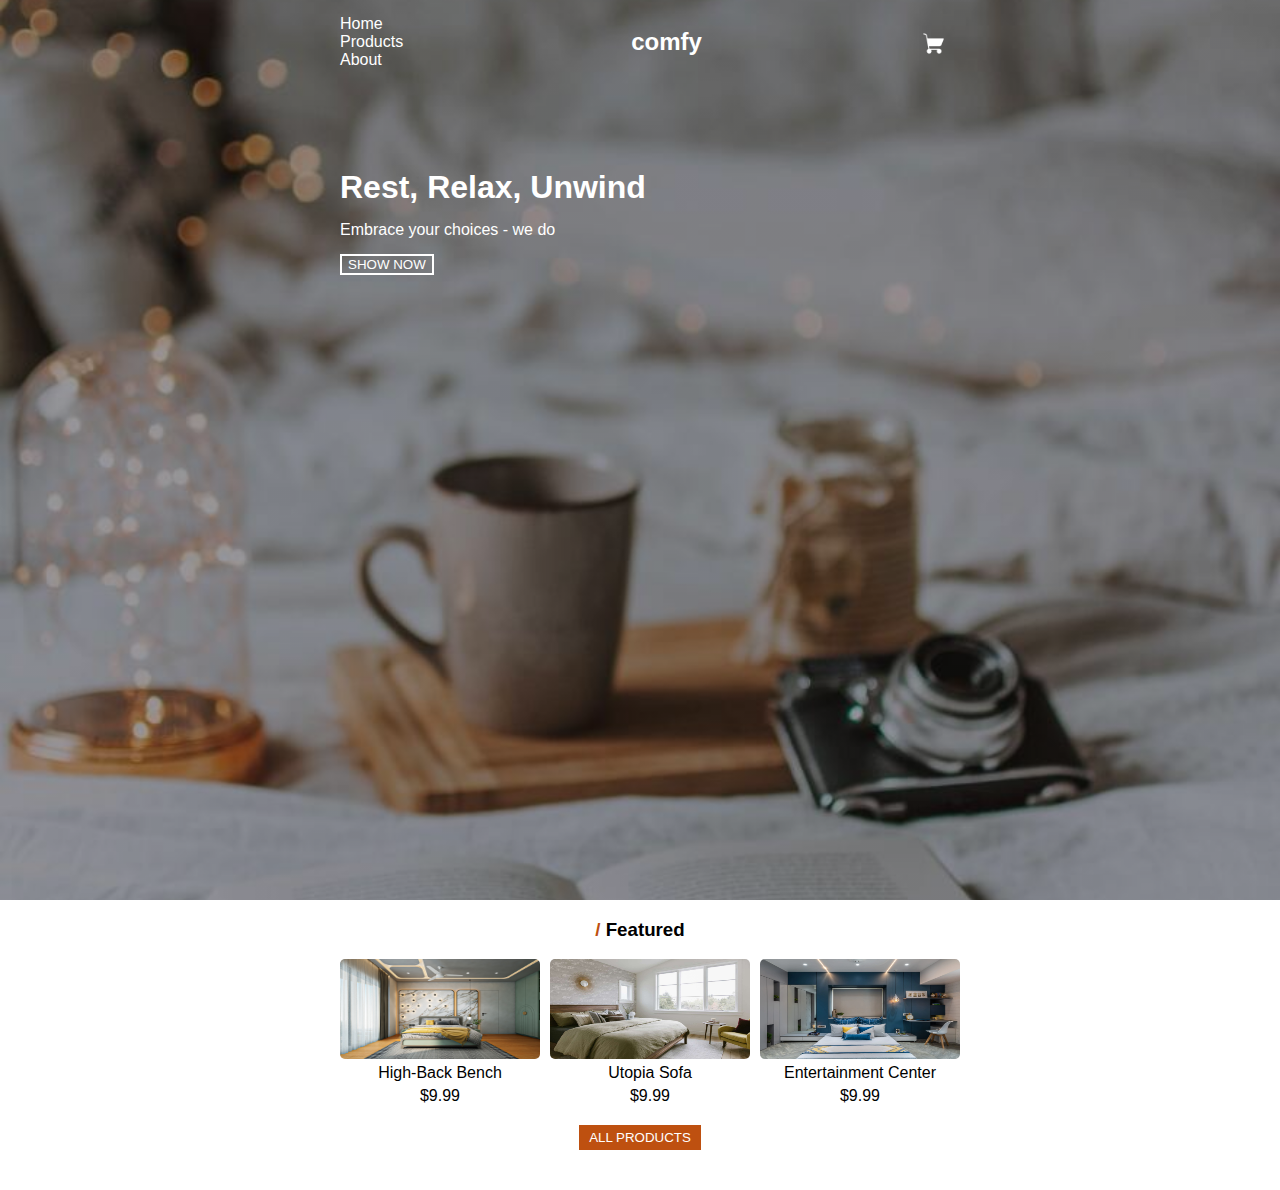
<file: shopping_cart/index.html>
<!DOCTYPE html>
<html lang="en">
<head>
    <meta charset="UTF-8">
    <meta http-equiv="X-UA-Compatible" content="IE=edge">
    <meta name="viewport" content="width=device-width, initial-scale=1.0">
    <title>Document</title>
    <link rel="stylesheet" href="./css/home.css">
    <script src="./file.js" defer></script>
    <script src="./app.js" defer></script>
</head>
<body>
    <div class="content">
        <div class="wrapper">
            <div class="home__main">
                <header class="home__header header">
                    <nav class="header__nav">
                        <a class="header__link" href="">Home</a>
                        <a class="header__link" href="/products.html">Products</a>
                        <a class="header__link" href="/about.html">About</a>
                    </nav>
                    <h2 class="header__title">comfy</h2>
                    <button class="header__button">
                        <img class="header__img" src="./img/icons8-shopping-cart-64.png" alt="">
                    </button>
                </header>
                <div class="home__title title">
                    <h1 class="title__caption">Rest, Relax, Unwind</h1>
                    <p class="title__text">Embrace your choices - we do</p>
                    <button class="title__button"><a href="/products.html">SHOW NOW</a></button>
                </div>     
            </div>
        </div>
        <div class="container">
            <div class="home__collection collection">
                <h3 class="collection__title"><span>/</span> Featured</h3>
                <div class="collection__products">
                    <div class="collection__product">
                        <img class="product__img" src="./img/1.jpg" alt="">
                        <p class="product__name">High-Back Bench</p>
                        <p class="product__text">$9.99</p>
                    </div>
                    <div class="collection__product">
                        <img class="product__img" src="./img/2.jpg" alt="">
                        <p class="product__name">Utopia Sofa</p>
                        <p class="product__text">$9.99</p>
                    </div>
                    <div class="collection__product">
                        <img class="product__img" src="./img/3.jpg" alt="">
                        <p class="product__name">Entertainment Center</p>
                        <p class="product__text">$9.99</p>
                    </div>
                </div>
                <button class="collection__button"><a href="/products.html">ALL PRODUCTS</a></button>
            </div>
        </div>
    </div>
    <aside class="shoppingCart">
        <button class="shoppingCart__close"><img src="./img/icons8-close-30.png" alt=""></button>
        <h1 class="shoppingCart__title">Your Bag</h1>
        <div class="scrollable">
            <div class="shoppingCart__main">
            </div>   
        </div>
        <div class="shoppingCart__result">
            <p class="shoppingCart__summary">Total:<span class="shoppingCart__total-sum">$0</span></p>
            <button class="shoppingCart__checkout">CHECKOUT</button>
        </div>  
    </aside>
</body>
</html>
</file>
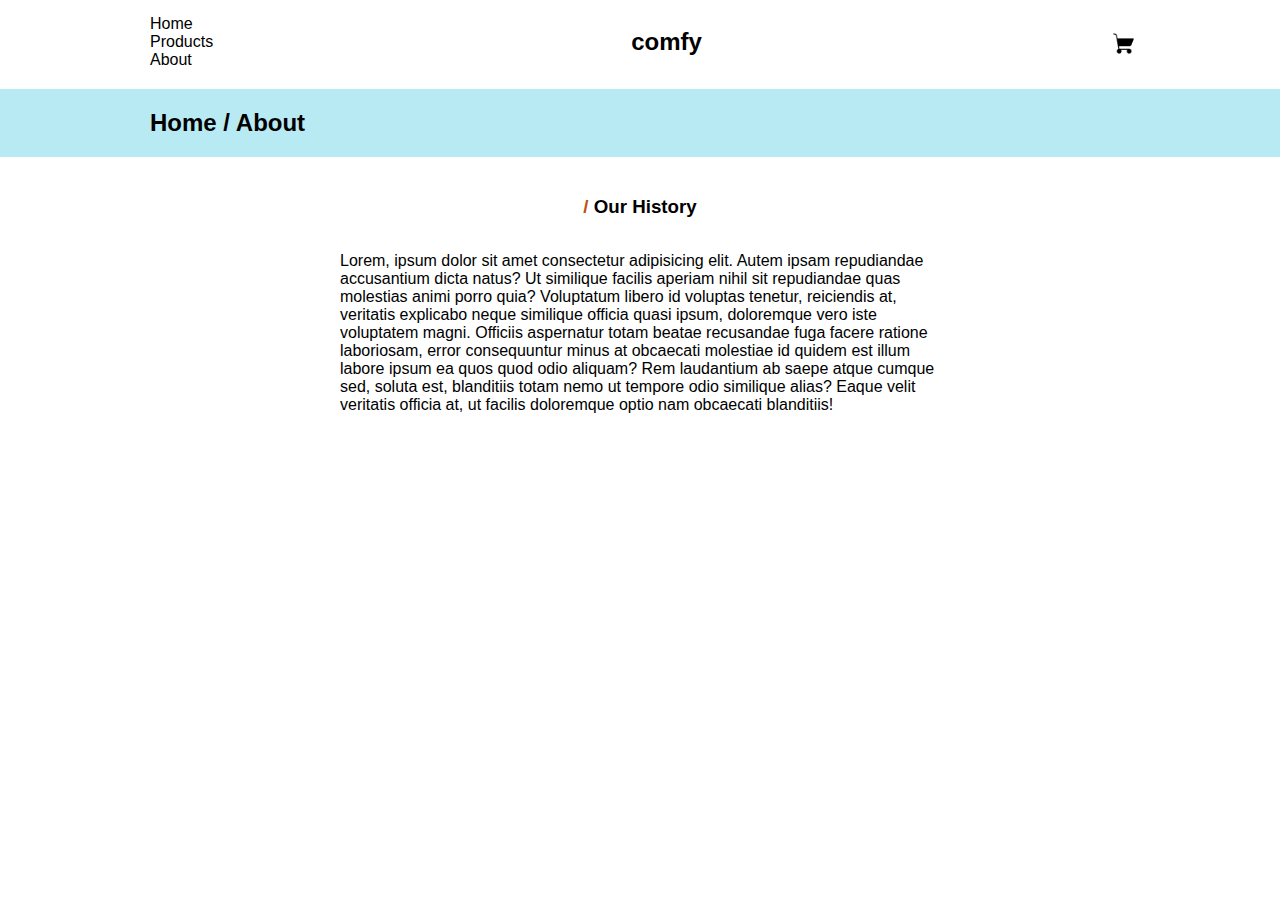
<file: shopping_cart/about.html>
<!DOCTYPE html>
<html lang="en">
<head>
    <meta charset="UTF-8">
    <meta http-equiv="X-UA-Compatible" content="IE=edge">
    <meta name="viewport" content="width=device-width, initial-scale=1.0">
    <title>Document</title>
    <link rel="stylesheet" href="./css/about.css">
    <script src="./file.js" defer></script>
    <script src="./app.js" defer></script>
</head>
<body>
    <div class="content">
    <div class="wrapper__about about">
        <header class="about__header header">
            <nav class="about__header__nav">
                <a class="about__header__link" href="/index.html">Home</a>
                <a class="about__header__link" href="/products.html">Products</a>
                <a class="about__header__link" href="">About</a>
            </nav>
            <h2 class="about__header__title">comfy</h2>
            <button class="header__button">
                <img class="about__header__img" src="./img/shopping-cart-black .png" alt="">
            </button>
        </header>
    </div><!---->
    <div class="wrapper__title">
        <div class="about__caption">
            <h2 class="about__title">Home / About</h2>
        </div>
    </div>
    <div class="wrapper__about about">
        <div class="about__description description">
            <h3 class="description__title"><span>/</span> Our History</h3>
            <p class="description__text">Lorem, ipsum dolor sit amet consectetur adipisicing elit. Autem ipsam repudiandae accusantium dicta natus? Ut similique facilis aperiam nihil sit repudiandae quas molestias animi porro quia? Voluptatum libero id voluptas tenetur, reiciendis at, veritatis explicabo neque similique officia quasi ipsum, doloremque vero iste voluptatem magni. Officiis aspernatur totam beatae recusandae fuga facere ratione laboriosam, error consequuntur minus at obcaecati molestiae id quidem est illum labore ipsum ea quos quod odio aliquam? Rem laudantium ab saepe atque cumque sed, soluta est, blanditiis totam nemo ut tempore odio similique alias? Eaque velit veritatis officia at, ut facilis doloremque optio nam obcaecati blanditiis!</p>
        </div>
    </div>
</div>
    <aside class="shoppingCart">
        <button class="shoppingCart__close"><img src="./img/icons8-close-30.png" alt=""></button>
        <h1 class="shoppingCart__title">Your Bag</h1>
        <div class="scrollable">
            <div class="shoppingCart__main">
            </div>   
        </div>
        <div class="shoppingCart__result">
            <p class="shoppingCart__summary">Total:<span class="shoppingCart__total-sum">$0</span></p>
            <button class="shoppingCart__checkout">CHECKOUT</button>
        </div>  
    </aside>
</body>
</html>
</file>
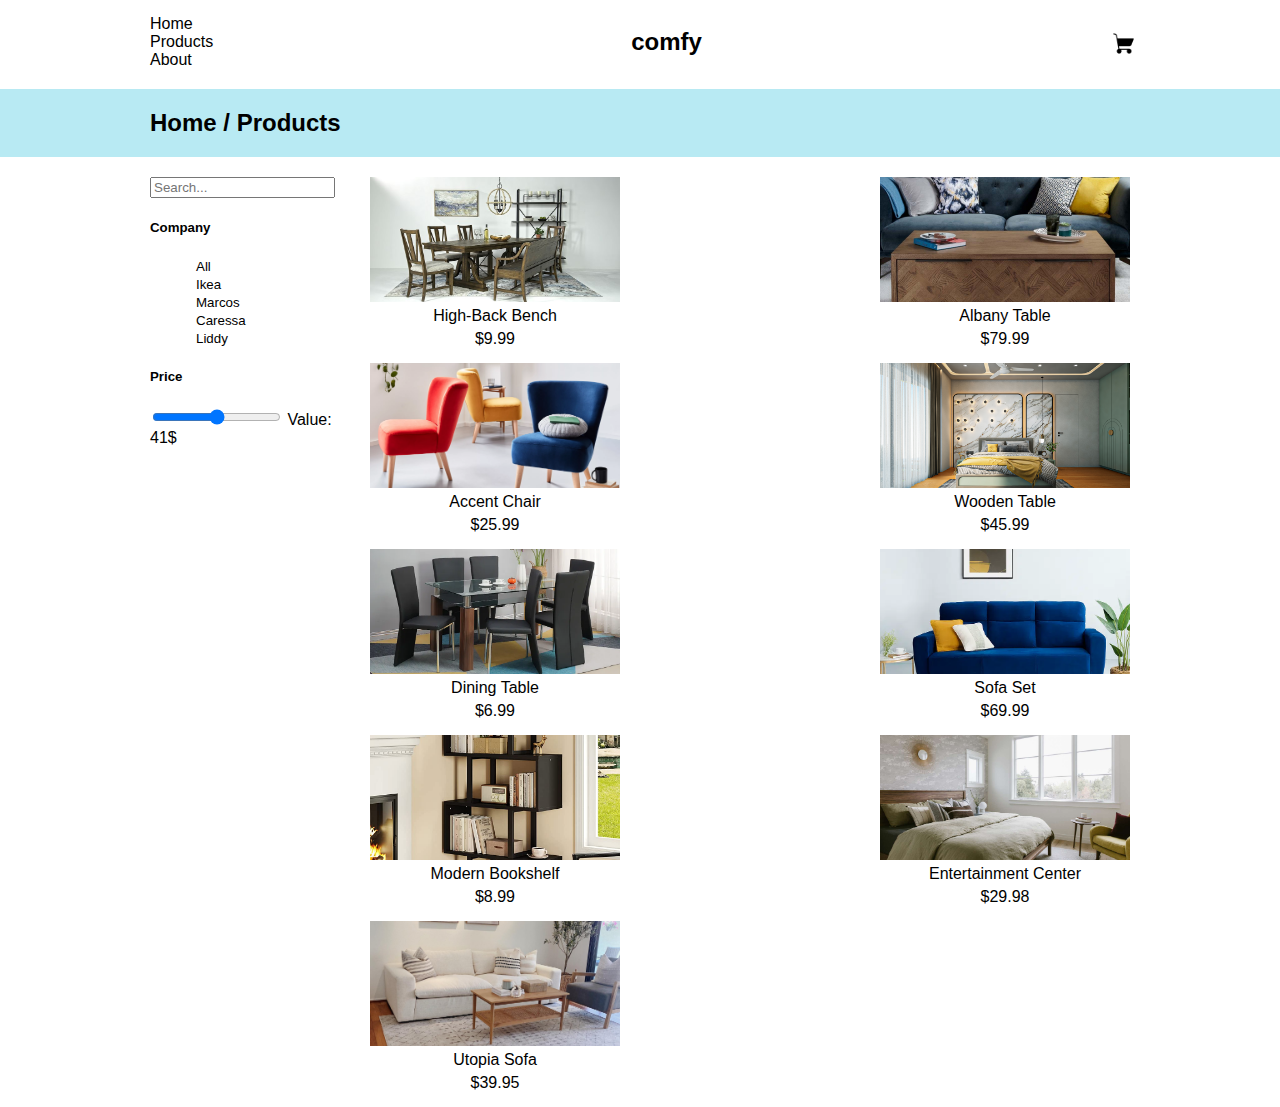
<file: shopping_cart/products.html>
<!DOCTYPE html>
<html lang="en">
<head>
    <meta charset="UTF-8">
    <meta http-equiv="X-UA-Compatible" content="IE=edge">
    <meta name="viewport" content="width=device-width, initial-scale=1.0">
    <title>Document</title>
    <link rel="stylesheet" href="./css/products.css">
    <script src="./file.js" defer></script>
    <script src="./products.js" defer></script>
    <script src="./app.js" defer></script>
</head>
<body>
    <div class="content">
        <div class="wrapper__products">
            <header class="products__header">
                <nav class="products__header__nav">
                    <a class="products__header__link" href="/index.html">Home</a>
                    <a class="products__header__link" href="">Products</a>
                    <a class="products__header__link" href="/about.html">About</a>
                </nav>
                <h2 class="products__header__title">comfy</h2>
                <button class="header__button">
                    <img class="products__header__img" src="./img/shopping-cart-black .png" alt="">
                </button> 
            </header>
        </div>
        <div class="wrapper__title">
            <div class="products__caption">
                <h2 class="products__title">Home / Products</h2>
            </div>
        </div>
        <div class="wrapper__products">
            <div class="products__main main">
                <div class="main__filter">
                    <input class="filter__search" type="text" placeholder="Search...">
                    <h5 class="filter__title">Company</h5>
                    <ul class="filter__list">
                        <li class="filter__item"><button class="filter__item__all">All</button></li>
                        <li class="filter__item"><button class="filter__item__ikea">Ikea</button></li>
                        <li class="filter__item"><button class="filter__item__macros">Marcos</button></li>
                        <li class="filter__item"><button class="filter__item__caressa">Caressa</button></li>
                        <li class="filter__item"><button class="filter__item__liddy">Liddy</button></li>
                    </ul>
                    <h5 class="filter__title">Price</h5>
                    <input class="filter__price" id="price-range" type="range" oninput="fun1()" min="1" max="80" step="1">
                    <label for="price">Value: <span id="price-value"></span>$</label>
                </div>
                <div class="main__collection collection">
                </div>
            </div>
        </div>
    </div>
    <aside class="shoppingCart">
        <button class="shoppingCart__close"><img src="./img/icons8-close-30.png" alt=""></button>
        <h1 class="shoppingCart__title">Your Bag</h1>
        <div class="scrollable">
            <div class="shoppingCart__main">
            </div>   
        </div>
        <div class="shoppingCart__result">
            <p class="shoppingCart__summary">Total:<span class="shoppingCart__total-sum">$0</span></p>
            <button class="shoppingCart__checkout">CHECKOUT</button>
        </div>  
    </aside>
</body>
</html>
</file>
<file: shopping_cart/css/home.css>
html,
body {
  margin: 0;
  padding: 0;
  font-family: Verdana, Geneva, Tahoma, sans-serif;
  height: 100%;
}

button {
  cursor: pointer;
}

a {
  text-decoration: none;
  color: #fff;
}

.scrollable {
  height: 200px;
  flex: auto;
}

.content-style {
  opacity: 0.5;
  pointer-events: none;
}

.wrapper {
  min-height: 100vh;
  padding: 0 15px;
  background-image: linear-gradient(rgba(0, 0, 0, 0.3), rgba(0, 0, 0, 0.3)), url(../img/download.jpg);
  background-repeat: no-repeat;
  background-size: cover;
  background-position: center;
}

.container {
  padding: 0 15px;
}

.home__header {
  display: flex;
  flex-direction: row;
  justify-content: space-between;
  padding-top: 15px;
  align-items: center;
}
.home__title {
  display: flex;
  flex-direction: column;
  align-items: flex-start;
  justify-content: center;
  margin-top: 100px;
}

.header button {
  height: 25px;
  width: 25px;
  background-color: transparent;
  border: none;
}
.header__nav {
  display: flex;
  flex-direction: column;
}
.header__link {
  text-decoration: none;
  margin-right: 15px;
  color: #fff;
}
.header__title {
  margin: 0;
  color: #fff;
}
.header__img {
  height: 25px;
  width: 25px;
}

.title__caption {
  margin: 0;
  color: #fff;
}
.title__text {
  margin: 15px 0 0;
  color: #fff;
}
.title__button {
  margin: 15px 0 0;
  color: #fff;
  border-color: #fff;
  background-color: transparent;
  border-style: solid;
}

.collection {
  display: flex;
  flex-direction: column;
  justify-content: center;
  align-items: center;
}
.collection__title span {
  color: rgb(190, 80, 16);
}
.collection__products {
  display: flex;
  flex-direction: column;
  justify-content: center;
  align-items: center;
}
.collection__button {
  background-color: rgb(190, 80, 16);
  margin: 20px 0 40px;
  border: none;
  color: #fff;
  padding: 5px 10px;
}

.product__img {
  width: 200px;
  height: 150px;
}

@media (min-width: 800px) {
  .wrapper {
    padding: 0 150px;
  }
  .container {
    padding: 0 150px;
  }
  .home__main {
    max-width: 600px;
    margin: 0 auto;
  }
  .home__collection {
    max-width: 600px;
    margin: 0 auto;
  }
  .collection__products {
    width: 100%;
    display: flex;
    flex-direction: row;
    justify-content: space-between;
    align-items: center;
  }
  .collection__product {
    display: flex;
    flex-direction: column;
    justify-content: center;
    align-items: center;
    margin-right: 10px;
  }
  .collection__product p {
    margin: 5px 0 0;
  }
  .product__img {
    width: 200px;
    height: 100px;
    border-radius: 5px;
  }
}
.shoppingCart {
  position: fixed;
  right: 0;
  top: 0;
  z-index: 1000;
  background-color: #fff;
  min-height: 100%;
  width: 300px;
  display: none;
  flex-direction: column;
}
.shoppingCart__main {
  display: flex;
  flex-direction: column;
  justify-content: flex-start;
  align-items: center;
  flex: 1;
  width: 100%;
  height: 100%;
  overflow: auto;
}
.shoppingCart__main::-webkit-scrollbar {
  display: none;
}
.shoppingCart__close {
  background-color: transparent;
  border: none;
  cursor: pointer;
  font-size: 16px;
  display: flex;
  justify-content: flex-start;
}
.shoppingCart__title {
  font-size: 24px;
  font-style: italic;
  font-weight: 300;
}
.shoppingCart__item {
  display: flex;
  flex-direction: row;
  justify-content: space-between;
  width: 90%;
  align-items: center;
}
.shoppingCart__item__title {
  font-size: 14px;
  margin-top: 0;
  margin-bottom: 2px;
}
.shoppingCart__item__price {
  margin: 0;
  font-size: 12px;
}
.shoppingCart__item__remove {
  margin-bottom: 0;
  margin-top: 6px;
  background-color: transparent;
  border: none;
  cursor: pointer;
  padding: 0;
  font-size: 12px;
}
.shoppingCart__item__img {
  width: 70px;
  height: 50px;
  border-radius: 5px;
}
.shoppingCart__item__description {
  flex: 1 1 auto;
  margin-left: 4px;
}
.shoppingCart__amount {
  display: flex;
  flex-direction: column;
  justify-content: center;
  align-items: center;
}
.shoppingCart__amount img {
  height: 15px;
}
.shoppingCart__amount__more {
  background-color: transparent;
  border: none;
  cursor: pointer;
}
.shoppingCart__amount__number {
  font-size: 12px;
}
.shoppingCart__amount__less {
  background-color: transparent;
  border: none;
  cursor: pointer;
}
.shoppingCart__result {
  margin-bottom: 25px;
  display: flex;
  flex-direction: column;
  justify-content: center;
  align-items: center;
}
.shoppingCart__summary {
  font-size: 22px;
  font-style: italic;
}
.shoppingCart__checkout {
  width: 70%;
  color: #fff;
  background-color: rgb(201, 99, 31);
  border: none;
  border-radius: 5px;
  padding: 5px 0;
}/*# sourceMappingURL=home.css.map */
</file>
<file: shopping_cart/css/about.css>
html,
body {
  margin: 0;
  padding: 0;
  font-family: Verdana, Geneva, Tahoma, sans-serif;
  height: 100%;
}

button {
  cursor: pointer;
}

.scrollable {
  height: 200px;
  flex: auto;
}

.content-style {
  opacity: 0.5;
  pointer-events: none;
}

.wrapper__about {
  padding: 0 15px;
}

.wrapper__title {
  padding: 0 15px;
  background-color: rgb(184, 234, 243);
}

.about__header {
  display: flex;
  flex-direction: row;
  justify-content: space-between;
  padding-top: 15px;
  align-items: center;
}
.about__header button {
  height: 25px;
  width: 25px;
  background-color: transparent;
  border: none;
}
.about__header__nav {
  display: flex;
  flex-direction: column;
}
.about__header__link {
  text-decoration: none;
  margin-right: 15px;
  color: #000;
}
.about__header__title {
  margin: 0;
  color: #000;
}
.about__header__img {
  height: 25px;
  width: 25px;
}
.about__title {
  padding: 20px 0;
}

.description {
  display: flex;
  flex-direction: column;
  justify-content: center;
  align-items: center;
}
.description__title span {
  color: rgb(190, 80, 16);
}
.description__text {
  max-width: 600px;
}

@media (min-width: 800px) {
  .wrapper__about {
    padding: 0 150px;
  }
  .wrapper__title {
    padding: 0 150px;
  }
}
.shoppingCart {
  position: fixed;
  right: 0;
  top: 0;
  z-index: 1000;
  background-color: #fff;
  min-height: 100%;
  width: 300px;
  display: none;
  flex-direction: column;
}
.shoppingCart__main {
  display: flex;
  flex-direction: column;
  justify-content: flex-start;
  align-items: center;
  flex: 1;
  width: 100%;
  height: 100%;
  overflow: auto;
}
.shoppingCart__main::-webkit-scrollbar {
  display: none;
}
.shoppingCart__close {
  background-color: transparent;
  border: none;
  cursor: pointer;
  font-size: 16px;
  display: flex;
  justify-content: flex-start;
}
.shoppingCart__title {
  font-size: 24px;
  font-style: italic;
  font-weight: 300;
}
.shoppingCart__item {
  display: flex;
  flex-direction: row;
  justify-content: space-between;
  width: 90%;
  align-items: center;
}
.shoppingCart__item__title {
  font-size: 14px;
  margin-top: 0;
  margin-bottom: 2px;
}
.shoppingCart__item__price {
  margin: 0;
  font-size: 12px;
}
.shoppingCart__item__remove {
  margin-bottom: 0;
  margin-top: 6px;
  background-color: transparent;
  border: none;
  cursor: pointer;
  padding: 0;
  font-size: 12px;
}
.shoppingCart__item__img {
  width: 70px;
  height: 50px;
  border-radius: 5px;
}
.shoppingCart__item__description {
  flex: 1 1 auto;
  margin-left: 4px;
}
.shoppingCart__amount {
  display: flex;
  flex-direction: column;
  justify-content: center;
  align-items: center;
}
.shoppingCart__amount img {
  height: 15px;
}
.shoppingCart__amount__more {
  background-color: transparent;
  border: none;
  cursor: pointer;
}
.shoppingCart__amount__number {
  font-size: 12px;
}
.shoppingCart__amount__less {
  background-color: transparent;
  border: none;
  cursor: pointer;
}
.shoppingCart__result {
  margin-bottom: 25px;
  display: flex;
  flex-direction: column;
  justify-content: center;
  align-items: center;
}
.shoppingCart__summary {
  font-size: 22px;
  font-style: italic;
}
.shoppingCart__checkout {
  width: 70%;
  color: #fff;
  background-color: rgb(201, 99, 31);
  border: none;
  border-radius: 5px;
  padding: 5px 0;
}/*# sourceMappingURL=about.css.map */
</file>
<file: shopping_cart/css/products.css>
html,
body {
  margin: 0;
  padding: 0;
  font-family: Verdana, Geneva, Tahoma, sans-serif;
  height: 100%;
}

button {
  cursor: pointer;
}

.wrapper__products {
  padding: 0 15px;
}

.wrapper__title {
  padding: 0 15px;
  background-color: rgb(184, 234, 243);
}

.content-style {
  opacity: 0.5;
  pointer-events: none;
}

.scrollable {
  height: 200px;
  flex: auto;
}

.products__header {
  display: flex;
  flex-direction: row;
  justify-content: space-between;
  padding-top: 15px;
  align-items: center;
}
.products__header button {
  height: 25px;
  width: 25px;
  background-color: transparent;
  border: none;
}
.products__header__nav {
  display: flex;
  flex-direction: column;
}
.products__header__link {
  text-decoration: none;
  margin-right: 15px;
  color: #000;
}
.products__header__title {
  margin: 0;
  color: #000;
}
.products__header__img {
  height: 25px;
  width: 25px;
}
.products__title {
  padding: 20px 0;
}

.filter__list {
  list-style: none;
}
.filter__item > button {
  background-color: #fff;
  border: none;
}
.filter__price {
  margin-bottom: 25px;
}

.collection__item {
  display: flex;
  flex-direction: column;
  align-items: center;
}
.collection__img {
  width: 200px;
  height: 150px;
  object-fit: cover;
  cursor: pointer;
}
.collection__text {
  margin: 5px 0;
}
.collection__price {
  margin: 0 0 15px;
}

@media (min-width: 700px) {
  .wrapper__products {
    padding: 0 150px;
  }
  .wrapper__title {
    padding: 0 150px;
  }
  .main {
    display: flex;
    flex-direction: row;
  }
  .main__filter {
    margin-right: 25px;
  }
  .main__collection {
    display: flex;
    flex-direction: row;
    flex-wrap: wrap;
    justify-content: space-between;
  }
  .collection__img {
    width: 250px;
    height: 125px;
  }
  .collection__item {
    margin-left: 10px;
  }
  .filter__price {
    margin-bottom: 0;
  }
}
.shoppingCart {
  position: fixed;
  right: 0;
  top: 0;
  z-index: 1000;
  background-color: #fff;
  min-height: 100%;
  width: 300px;
  display: none;
  flex-direction: column;
}
.shoppingCart__main {
  display: flex;
  flex-direction: column;
  justify-content: flex-start;
  align-items: center;
  flex: 1;
  width: 100%;
  height: 100%;
  overflow: auto;
}
.shoppingCart__main::-webkit-scrollbar {
  display: none;
}
.shoppingCart__close {
  background-color: transparent;
  border: none;
  cursor: pointer;
  font-size: 16px;
  display: flex;
  justify-content: flex-start;
}
.shoppingCart__title {
  font-size: 24px;
  font-style: italic;
  font-weight: 300;
}
.shoppingCart__item {
  display: flex;
  flex-direction: row;
  justify-content: space-between;
  width: 90%;
  align-items: center;
}
.shoppingCart__item__title {
  font-size: 14px;
  margin-top: 0;
  margin-bottom: 2px;
}
.shoppingCart__item__price {
  margin: 0;
  font-size: 12px;
}
.shoppingCart__item__remove {
  margin-bottom: 0;
  margin-top: 6px;
  background-color: transparent;
  border: none;
  cursor: pointer;
  padding: 0;
  font-size: 12px;
}
.shoppingCart__item__img {
  width: 70px;
  height: 50px;
  border-radius: 5px;
}
.shoppingCart__item__description {
  flex: 1 1 auto;
  margin-left: 4px;
}
.shoppingCart__amount {
  display: flex;
  flex-direction: column;
  justify-content: center;
  align-items: center;
}
.shoppingCart__amount img {
  height: 15px;
}
.shoppingCart__amount__more {
  background-color: transparent;
  border: none;
  cursor: pointer;
}
.shoppingCart__amount__number {
  font-size: 12px;
}
.shoppingCart__amount__less {
  background-color: transparent;
  border: none;
  cursor: pointer;
}
.shoppingCart__result {
  margin-bottom: 25px;
  display: flex;
  flex-direction: column;
  justify-content: center;
  align-items: center;
}
.shoppingCart__summary {
  font-size: 22px;
  font-style: italic;
}
.shoppingCart__checkout {
  width: 70%;
  color: #fff;
  background-color: rgb(201, 99, 31);
  border: none;
  border-radius: 5px;
  padding: 5px 0;
}/*# sourceMappingURL=products.css.map */
</file>
